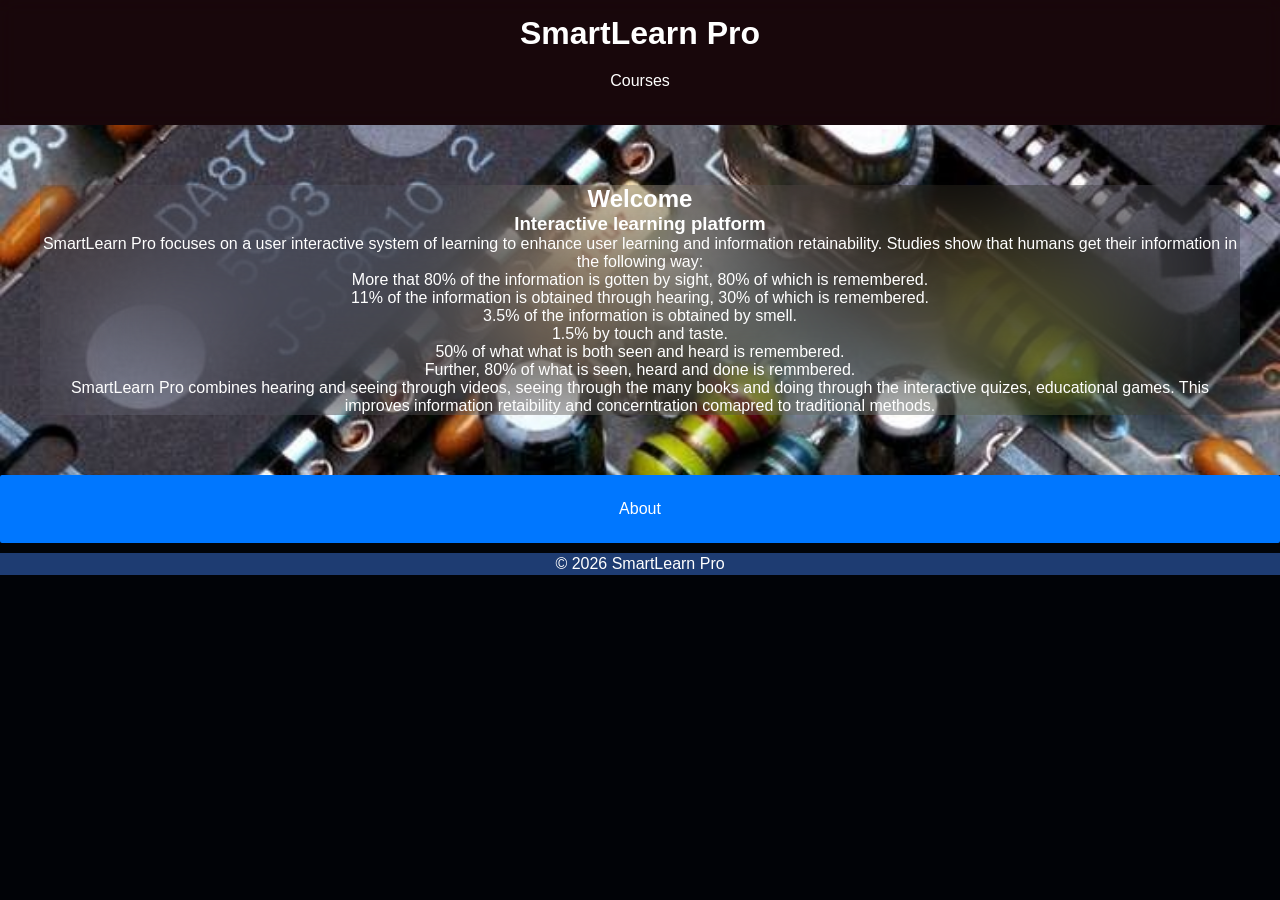
<file: index.html>
<!DOCTYPE html>
<html>
<head>
<title>SmartLearn Pro</title>
<link rel="stylesheet" href="css/style.css">
<script defer src="js/script.js"></script>
</head>
<body>


<header>
    <h1>SmartLearn Pro</h1>
    <nav>
        <a href="courses.html">Courses</a>
    </nav>
</header>

<div class="home-container">
    <div class="home-card">
        <h2>Welcome</h2>
        <h3>Interactive learning platform</h3>

        <p>SmartLearn Pro focuses on a user interactive system of learning to enhance user learning
            and information retainability. Studies show that humans get their information in the
            following way:
            <ul>More that 80% of the information is gotten by sight, 80% of which is remembered.</ul>
            <ul>11% of the information is obtained through hearing, 30% of which is remembered.</ul>
            <ul>3.5% of the information is obtained by smell.</ul>
            <ul>1.5% by touch and taste.</ul>
            <ul>50% of what what is both seen and heard is remembered.</ul>
            <ul>Further, 80% of what is seen, heard and done is remmbered.</ul>
            SmartLearn Pro combines hearing and seeing through videos, seeing through the many books
            and doing through the interactive quizes, educational games. This improves information retaibility
            and concerntration comapred to traditional methods. 
        </p>
    </div>
   

</div>

 <div class="about-button">
      <nav>
          <a href="about.html">About</a>
         
      </nav>
    </div>

<!-- Footer -->
<footer class="footer">
    <p>© 2026 SmartLearn Pro</p>
</footer>


</body>
</html>
</file>
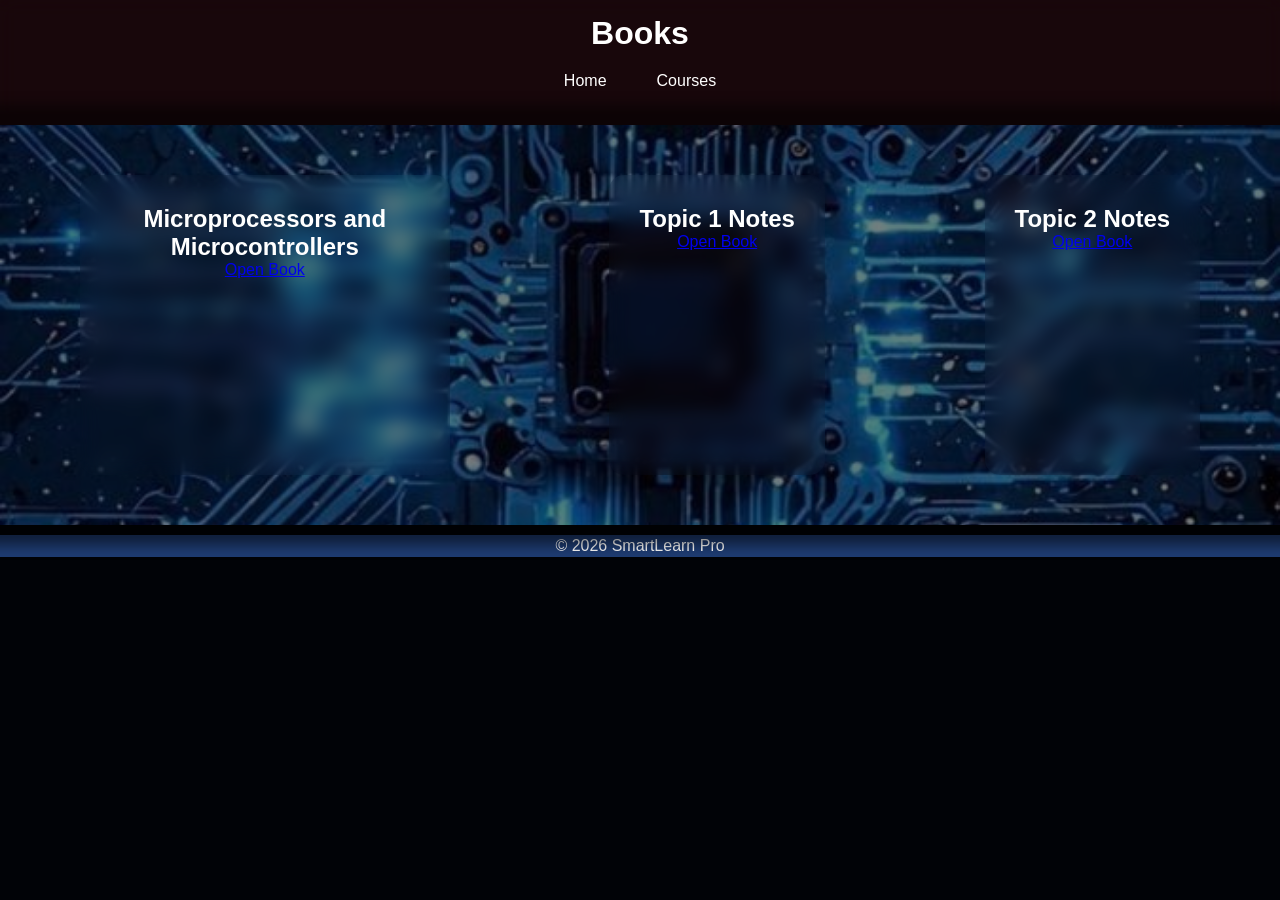
<file: 4130books.html>
<!DOCTYPE html>
<html>

<head>
<title>Books</title>
<link rel="stylesheet" href="css/style.css">
</head>

<body>

<header>
<h1>Books</h1>
<nav>
<a href="index.html">Home</a>
<a href="courses.html">Courses</a>
</nav>
</header>

<div class="books30-container">

<div class="card">
<h2>Microprocessors and Microcontrollers</h2>
<a href="assets/Course Book.pdf" target="_blank">
Open Book
</a>
</div>

<div class="card">
<h2>Topic 1 Notes</h2>
<a href="assets/Topic 1.pdf" target="_blank">
Open Book
</a>
</div>

<div class="card">
<h2>Topic 2 Notes</h2>
<a href="assets/topic 2.pdf" target="_blank">
Open Book
</a>
</div>


</div>

<!-- Footer -->
<footer class="footer">
    <p>© 2026 SmartLearn Pro</p>
</footer>

</body>
</html>
</file>
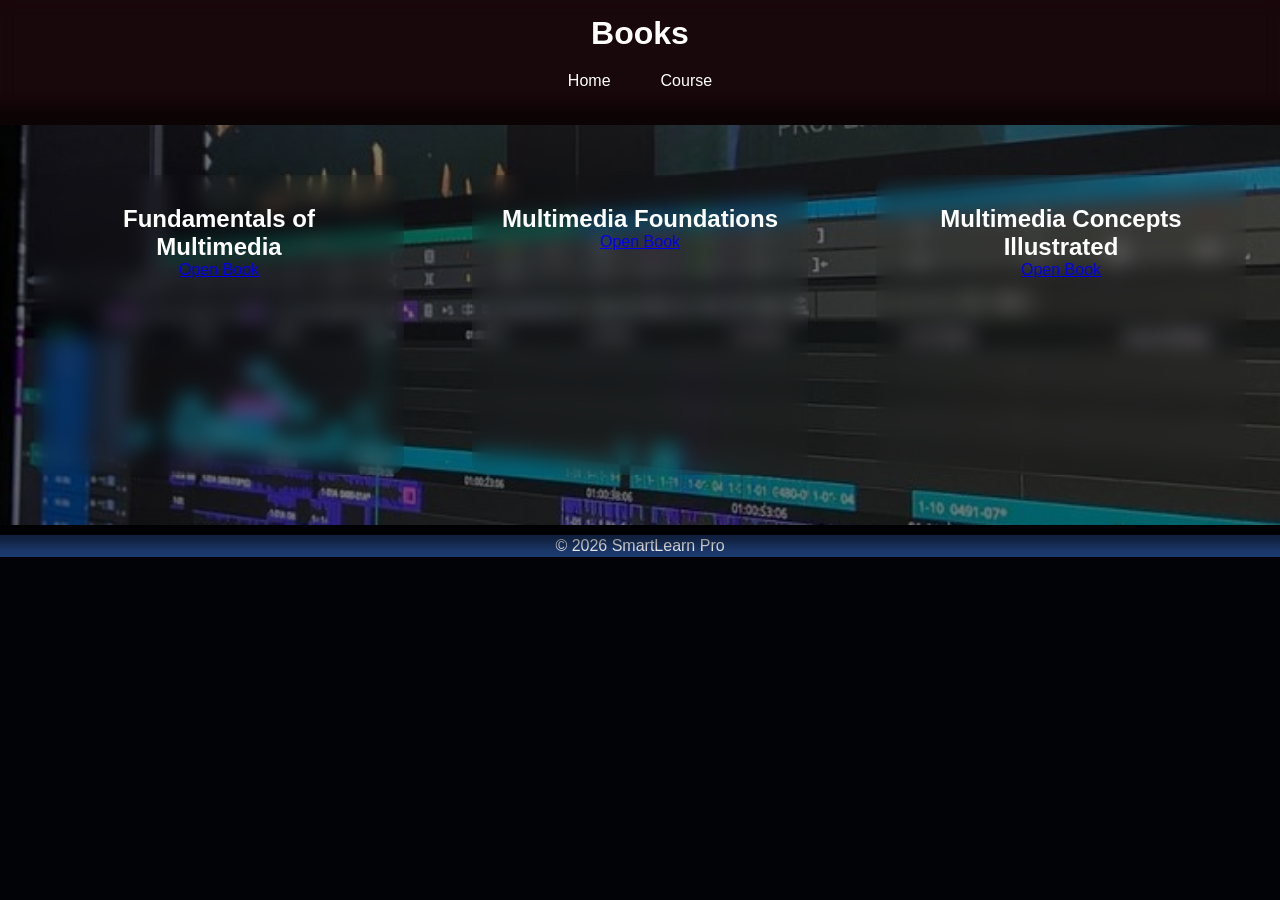
<file: 4745books.html>
<!DOCTYPE html>
<html>

<head>
<title>Books</title>
<link rel="stylesheet" href="css/style.css">
</head>

<body>

<header>
<h1>Books</h1>
<nav>
<a href="index.html">Home</a>
<a href="courses.html">Course</a>
</nav>
</header>

<div class="books45-container">

<div class="card">
<h2>Fundamentals of Multimedia</h2>
<a href="assets/FundamentalsMultimedia.pdf" target="_blank">
Open Book
</a>
</div>

<div class="card">
<h2>Multimedia Foundations</h2>
<a href="assets/MultimediaFoundations.pdf" target="_blank">
Open Book
</a>
</div>

<div class="card">
<h2>Multimedia Concepts Illustrated</h2>
<a href="assets/MultimediaConceptsIllustrated.pdf" target="_blank">
Open Book
</a>
</div>


</div>

<!-- Footer -->
<footer class="footer">
    <p>© 2026 SmartLearn Pro</p>
</footer>

</body>
</html>
</file>
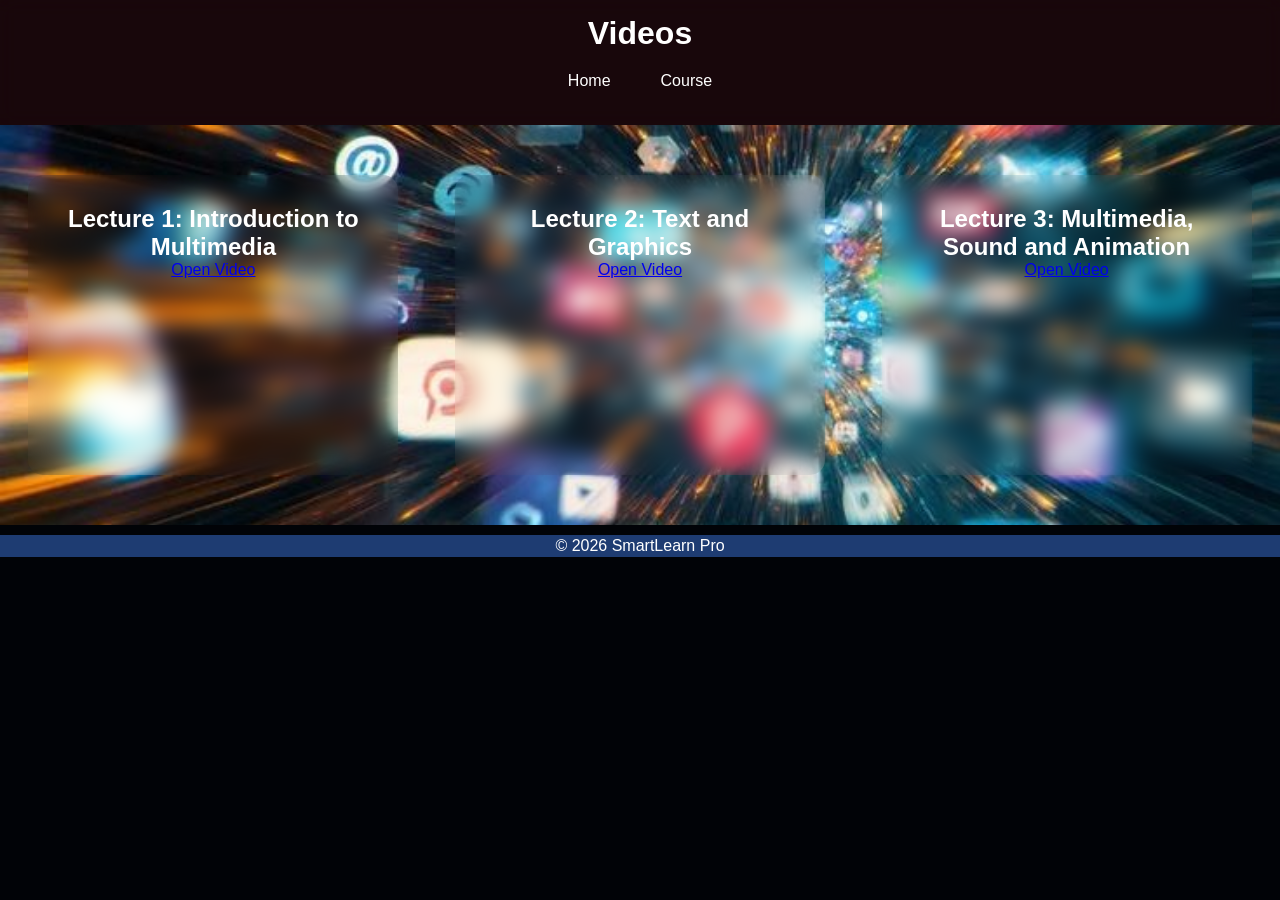
<file: 4745videos.html>
<!DOCTYPE html>
<html>

<head>
<title>Books</title>
<link rel="stylesheet" href="css/style.css">
</head>

<body>

<header>
<h1>Videos</h1>
<nav>
<a href="index.html">Home</a>
<a href="courses.html">Course</a>
</nav>
</header>

<div class="videos45-container">

<div class="card">
<h2>Lecture 1: Introduction to Multimedia</h2>
<a href="https://drive.google.com/file/d/13uJKTSbF2Z5A7ew4BwzGMt3WwwgOA-Mp/view?usp=sharing" target="_blank">
Open Video
</a>
</div>

<div class="card">
<h2>Lecture 2: Text and Graphics</h2>
<a href="https://drive.google.com/file/d/14IAm-ILlyJCiQ6sC8TxzLIHAj4cNirHH/view?usp=sharing" target="_blank">
Open Video
</a>
</div>

<div class="card">
<h2>Lecture 3: Multimedia, Sound and Animation</h2>
<a href="https://drive.google.com/file/d/1OVaYzUvRiyj3aYSPVz2VLsRZGbgBX-v-/view?usp=sharing" target="_blank">
Open Video
</a>
</div>


</div>

<!-- Footer -->
<footer class="footer">
    <p>© 2026 SmartLearn Pro</p>
</footer>

</body>
</html>
</file>
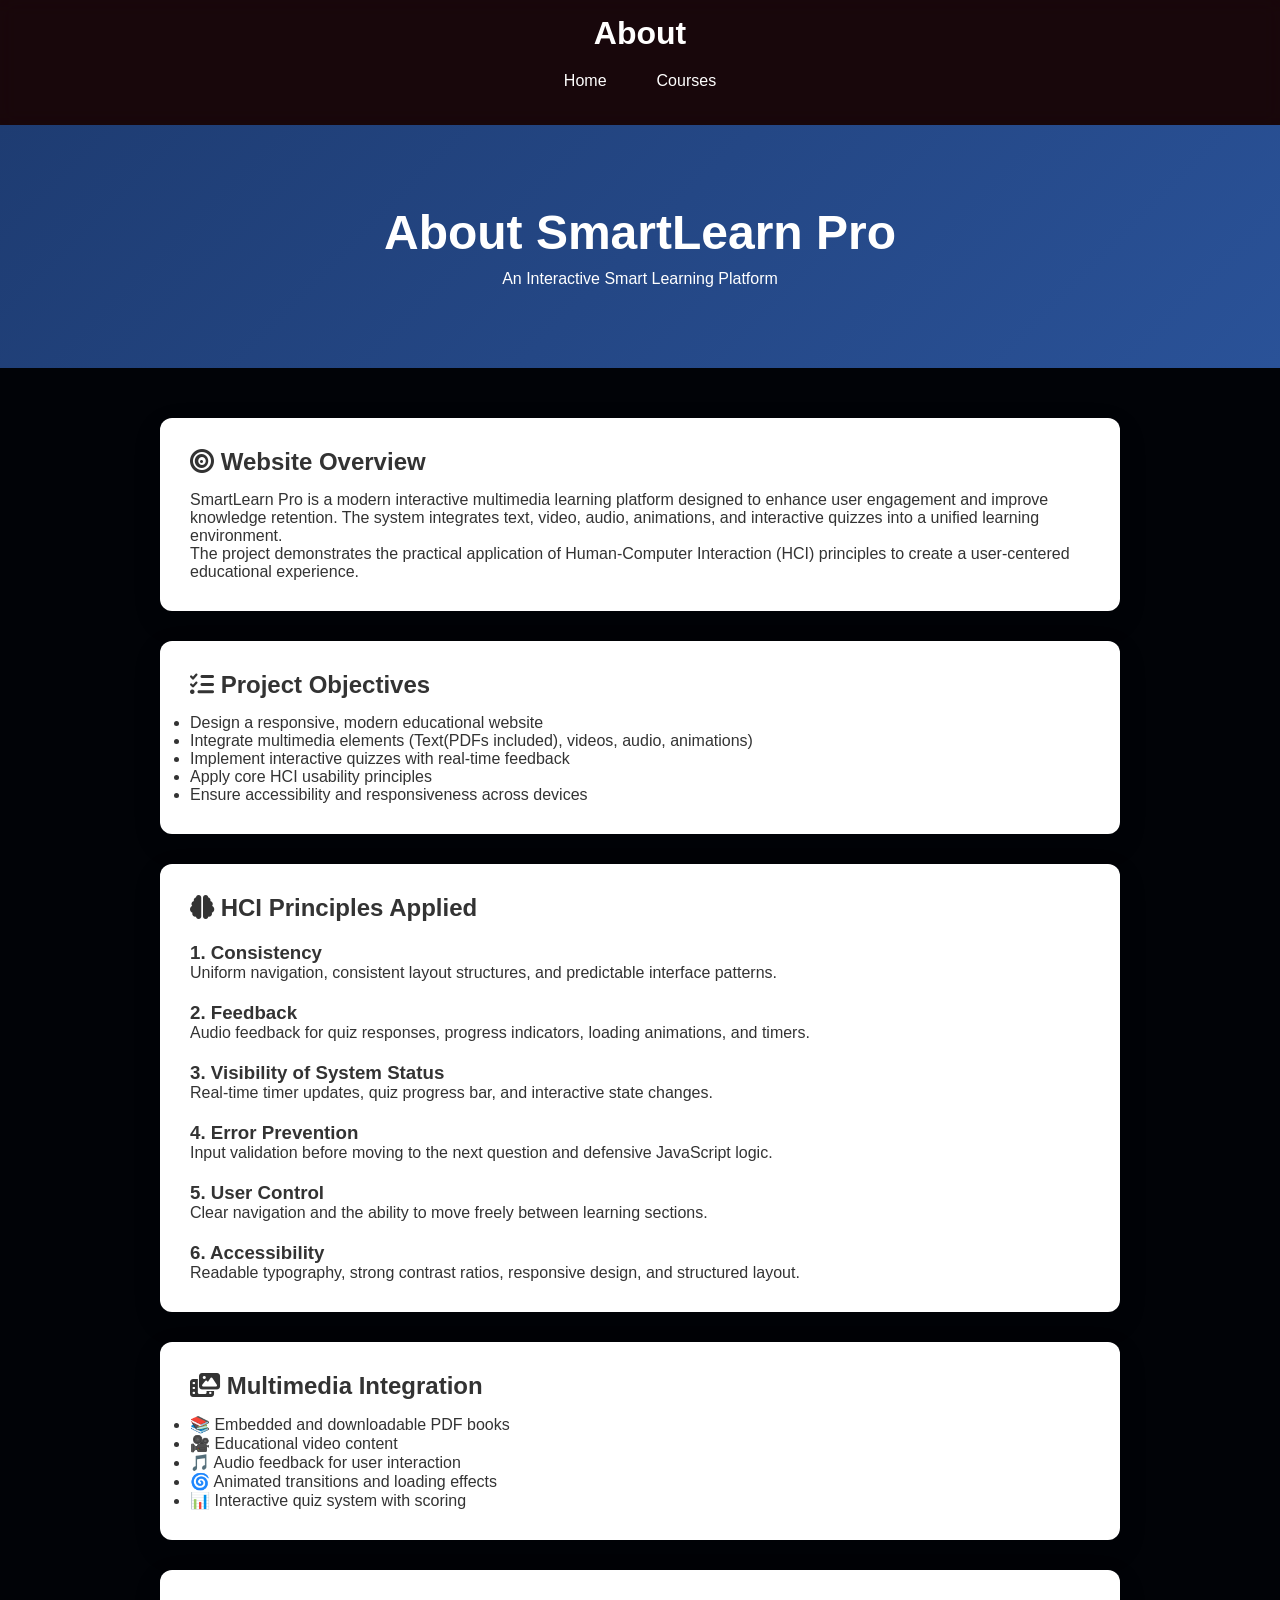
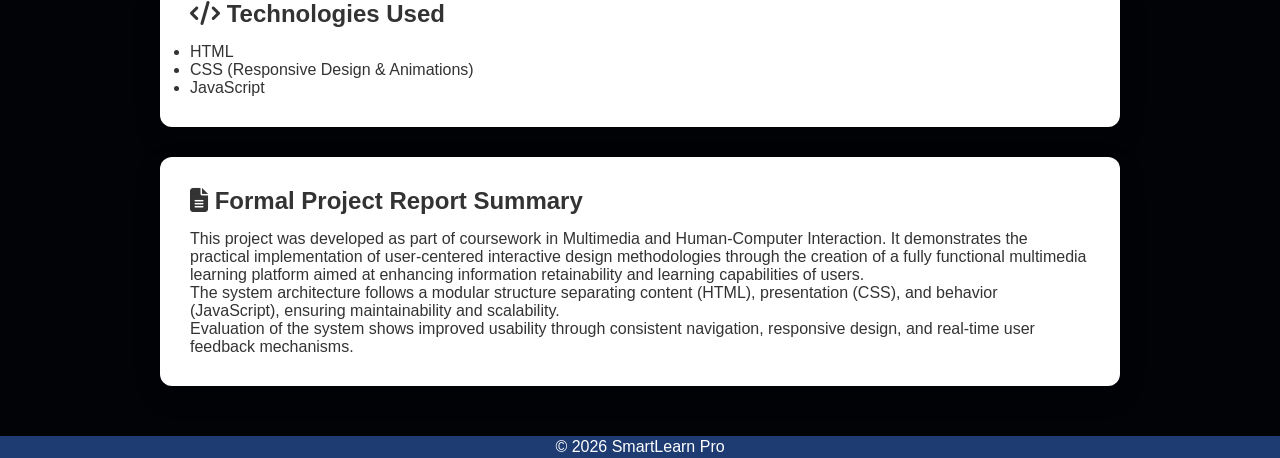
<file: about.html>
<!DOCTYPE html>
<html lang="en">
<head>
<meta charset="UTF-8">
<meta name="viewport" content="width=device-width, initial-scale=1.0">
<title>About | SmartLearn Pro</title>

<link rel="stylesheet" href="css/style.css">

<!-- Google Fonts -->
<link href="https://fonts.googleapis.com/css2?family=Poppins:wght@300;400;600;700&display=swap" rel="stylesheet">

<!-- Font Awesome Icons -->
<link rel="stylesheet" href="https://cdnjs.cloudflare.com/ajax/libs/font-awesome/6.5.0/css/all.min.css">

</head>
<body>

<!-- Navigation -->
<header>
    <h1>About</h1>
    <nav>
        <a href="index.html">Home</a>
        <a href="courses.html">Courses</a>
    </nav>
</header>

<!-- Hero Section -->
<section class="about-hero">
    <h1>About SmartLearn Pro</h1>
    <p>An Interactive Smart Learning Platform</p>
</section>

<!-- Main Content -->
<section class="about-container">

    <!-- Project Overview -->
    <div class="about-card fade-up">
        <h2><i class="fa-solid fa-bullseye"></i> Website Overview</h2>
        <p>
            SmartLearn Pro is a modern interactive multimedia learning platform designed to enhance
            user engagement and improve knowledge retention. The system integrates text, video,
            audio, animations, and interactive quizzes into a unified learning environment.
        </p>
        <p>
            The project demonstrates the practical application of Human-Computer Interaction (HCI)
            principles to create a user-centered educational experience.
        </p>
    </div>

    <!-- Objectives -->
    <div class="about-card fade-up">
        <h2><i class="fa-solid fa-list-check"></i> Project Objectives</h2>
        <ul>
            <li>Design a responsive, modern educational website</li>
            <li>Integrate multimedia elements (Text(PDFs included), videos, audio, animations)</li>
            <li>Implement interactive quizzes with real-time feedback</li>
            <li>Apply core HCI usability principles</li>
            <li>Ensure accessibility and responsiveness across devices</li>
        </ul>
    </div>

    <!-- HCI Principles -->
    <div class="about-card fade-up">
        <h2><i class="fa-solid fa-brain"></i> HCI Principles Applied</h2>

        <h3>1. Consistency</h3>
        <p>Uniform navigation, consistent layout structures, and predictable interface patterns.</p>

        <h3>2. Feedback</h3>
        <p>Audio feedback for quiz responses, progress indicators, loading animations, and timers.</p>

        <h3>3. Visibility of System Status</h3>
        <p>Real-time timer updates, quiz progress bar, and interactive state changes.</p>

        <h3>4. Error Prevention</h3>
        <p>Input validation before moving to the next question and defensive JavaScript logic.</p>

        <h3>5. User Control</h3>
        <p>Clear navigation and the ability to move freely between learning sections.</p>

        <h3>6. Accessibility</h3>
        <p>Readable typography, strong contrast ratios, responsive design, and structured layout.</p>
    </div>

    <!-- Multimedia Integration -->
    <div class="about-card fade-up">
        <h2><i class="fa-solid fa-photo-film"></i> Multimedia Integration</h2>
        <ul>
            <li>📚 Embedded and downloadable PDF books</li>
            <li>🎥 Educational video content</li>
            <li>🎵 Audio feedback for user interaction</li>
            <li>🌀 Animated transitions and loading effects</li>
            <li>📊 Interactive quiz system with scoring</li>
        </ul>
    </div>

    <!-- Technologies -->
    <div class="about-card fade-up">
        <h2><i class="fa-solid fa-code"></i> Technologies Used</h2>
        <ul>
            <li>HTML</li>
            <li>CSS (Responsive Design & Animations)</li>
            <li>JavaScript </li>
        </ul>
    </div>

    <!-- Formal Report Section -->
    <div class="about-card report-section fade-up">
        <h2><i class="fa-solid fa-file-lines"></i> Formal Project Report Summary</h2>

        <p>
            This project was developed as part of coursework in Multimedia and Human-Computer
            Interaction. It demonstrates the practical implementation of user-centered interactive design
            methodologies through the creation of a fully functional multimedia learning platform aimed at enhancing 
            information retainability and learning capabilities of users.
        </p>

        <p>
            The system architecture follows a modular structure separating content (HTML),
            presentation (CSS), and behavior (JavaScript), ensuring maintainability and scalability.
        </p>

        <p>
            Evaluation of the system shows improved usability through consistent navigation,
            responsive design, and real-time user feedback mechanisms.
        </p>
    </div>

</section>

<!-- Footer -->
<footer class="footer">
    <p>© 2026 SmartLearn Pro</p>
</footer>

<!-- Animation Script -->
<script>
const cards = document.querySelectorAll(".fade-up");

window.addEventListener("scroll", () => {
    cards.forEach(card => {
        const position = card.getBoundingClientRect().top;
        const screenHeight = window.innerHeight;

        if (position < screenHeight - 100) {
            card.classList.add("show");
        }
    });
});
</script>

</body>
</html>
</file>
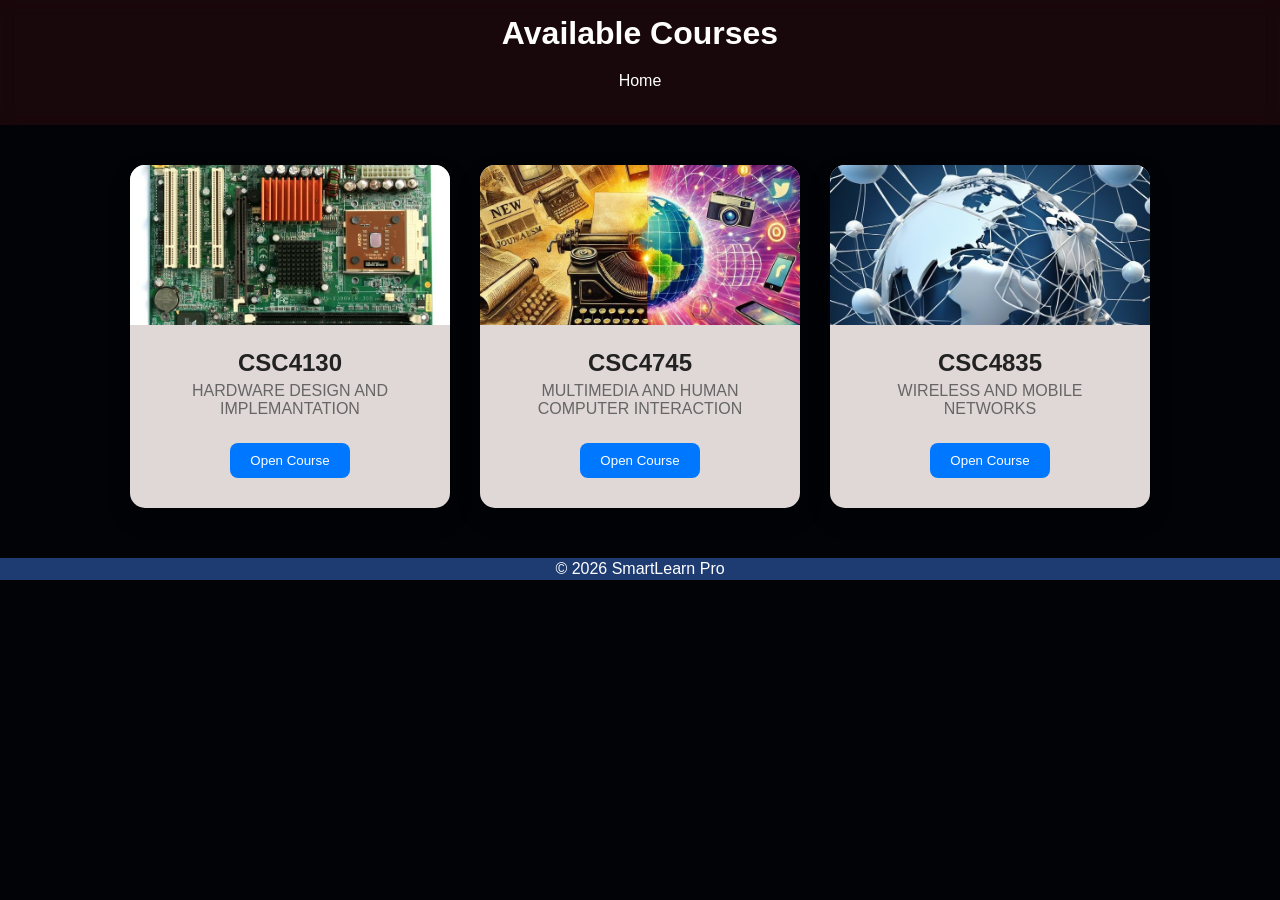
<file: courses.html>
<!DOCTYPE html>
<html>
<head>
<title>Courses</title>

<link rel="stylesheet" href="css/style.css">

</head>

<body>

<header>
    <h1>Available Courses</h1>

    <nav>
        <a href="index.html">Home</a>
        
    </nav>
</header>


<div class="courses-grid">

    <!-- CSC4130 -->
    <div class="course-card">

        <img src="assets/systems.jpg" alt="CSC4130">

        <div class="course-info">
            <h2>CSC4130</h2>
            <p>HARDWARE DESIGN AND IMPLEMANTATION</p>

            <a href="csc4130.html">
                <button>Open Course</button>
            </a>
        </div>

    </div>


    <!-- CSC4745 -->
    <div class="course-card">

        <img src="assets/multimedia.jpg" alt="CSC4745">

        <div class="course-info">
            <h2>CSC4745</h2>
            <p>MULTIMEDIA AND HUMAN COMPUTER INTERACTION</p>

            <a href="csc4745.html">
                <button>Open Course</button>
            </a>
        </div>

    </div>


    <!-- CSC4835 -->
    <div class="course-card">

        <img src="assets/network.jpg" alt="CSC4835">

        <div class="course-info">
            <h2>CSC4835</h2>
            <p>WIRELESS AND MOBILE NETWORKS</p>

            <a href="csc4835.html">
                <button>Open Course</button>
            </a>
        </div>

    </div>

</div>

<!-- Footer -->
<footer class="footer">
    <p>© 2026 SmartLearn Pro</p>
</footer>


</body>
</html>
</file>
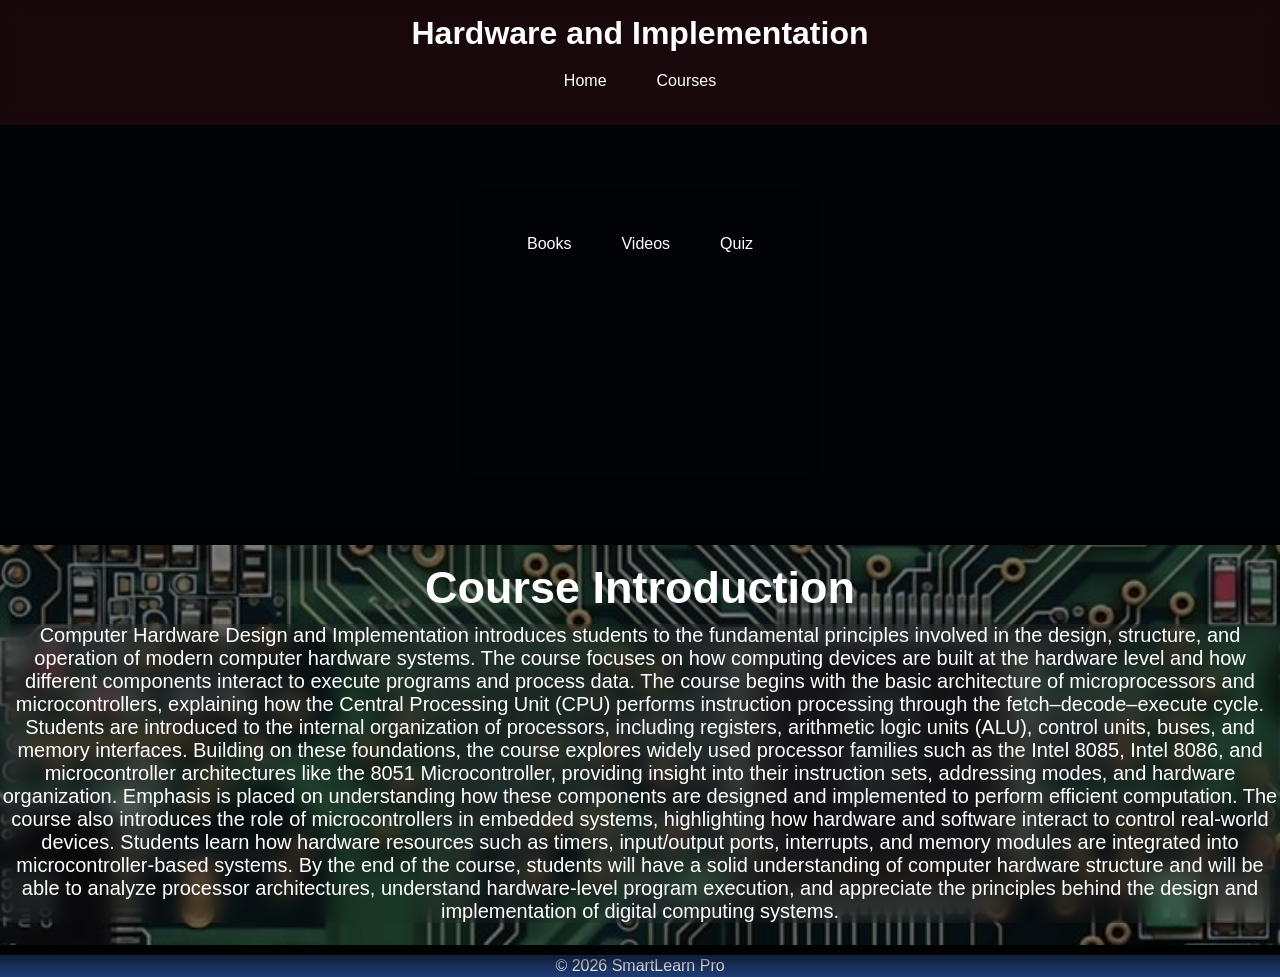
<file: csc4130.html>
<!DOCTYPE html>
<html>
<head>
<title>Hardware and Implementation</title>
<link rel="stylesheet" href="css/style.css">
<script defer src="js/csc4130.js"></script>
</head>
<body>

<header>
    <h1>Hardware and Implementation</h1>
    <nav>
        <a href="index.html">Home</a>
        <a href="courses.html">Courses</a>
    </nav>
</header>

<div class="container">
    <div class="card">
        
        <nav>
            <a href="4130books.html">Books</a>
            <a href="4130videos.html">Videos</a>
            <a href="csc4130quiz.html">Quiz</a>
        </nav>
        
    </div>
</div>

<div class="intro-container">
    <div class="intro-card">
        <h3>Course Introduction</h3>
     <P>  Computer Hardware Design and Implementation introduces students to the 
        fundamental principles involved in the design, structure, and operation 
        of modern computer hardware systems. The course focuses on how computing 
        devices are built at the hardware level and how different components 
        interact to execute programs and process data.
        The course begins with the basic architecture of microprocessors and 
        microcontrollers, explaining how the Central Processing Unit (CPU) performs 
        instruction processing through the fetch–decode–execute cycle. Students are 
        introduced to the internal organization of processors, including registers, 
        arithmetic logic units (ALU), control units, buses, and memory interfaces.
        Building on these foundations, the course explores widely used processor 
        families such as the Intel 8085, Intel 8086, and microcontroller architectures 
        like the 8051 Microcontroller, providing insight into their instruction sets, 
        addressing modes, and hardware organization. Emphasis is placed on understanding 
        how these components are designed and implemented to perform efficient computation.
        The course also introduces the role of microcontrollers in embedded systems, 
        highlighting how hardware and software interact to control real-world devices. 
        Students learn how hardware resources such as timers, input/output ports, 
        interrupts, and memory modules are integrated into microcontroller-based systems.
        By the end of the course, students will have a solid understanding of computer 
        hardware structure and will be able to analyze processor architectures, understand 
        hardware-level program execution, and appreciate the principles behind the design and 
        implementation of digital computing systems.
     </P>
    </div>

</div>

<!-- Footer -->
<footer class="footer">
    <p>© 2026 SmartLearn Pro</p>
</footer>

</body>
</html>
</file>
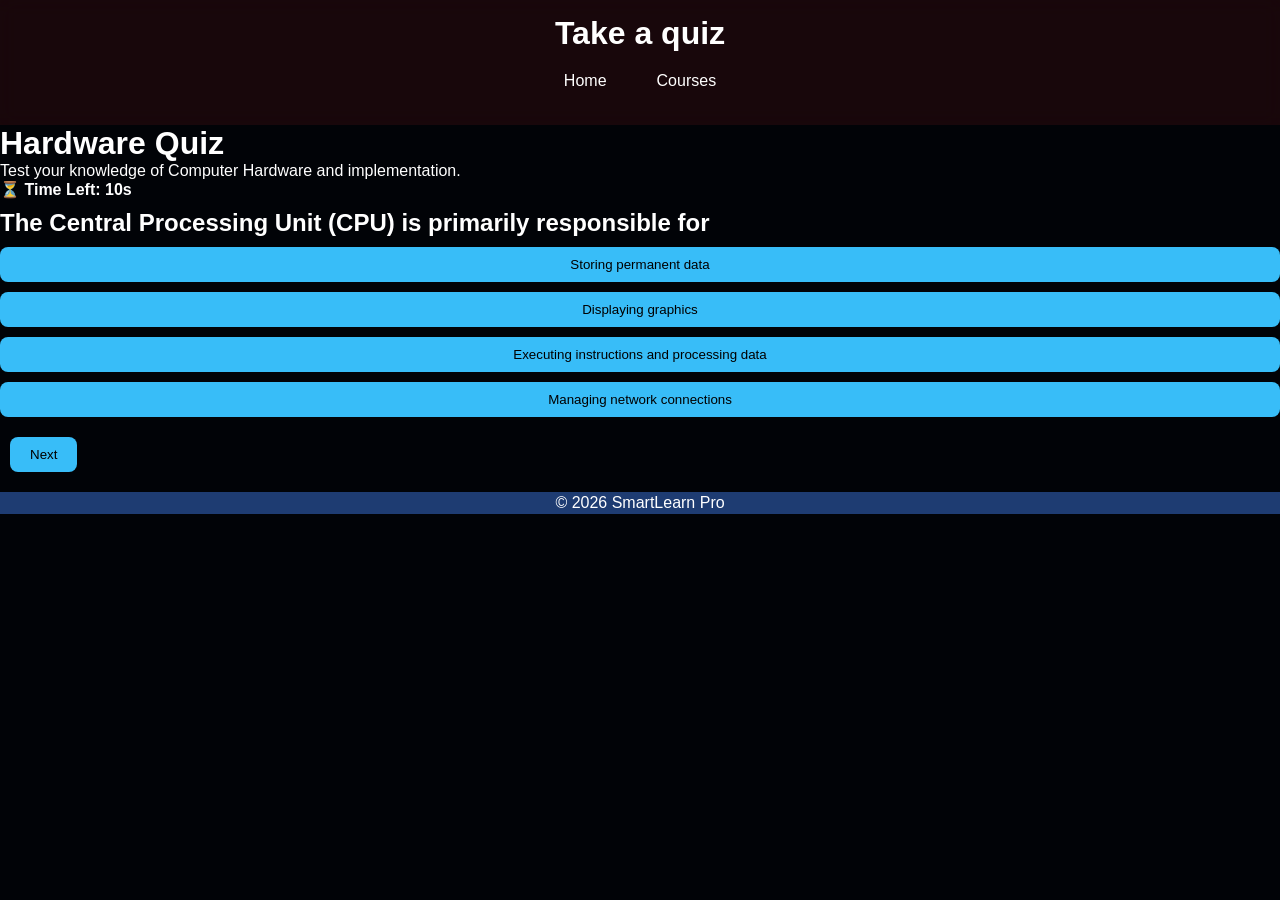
<file: csc4130quiz.html>
<!DOCTYPE html>
<html lang="en">
<head>
    <meta charset="UTF-8">
    <title>Hardware and implementation Quiz</title>
    <meta name="viewport" content="width=device-width, initial-scale=1.0">

    <!-- Google Font -->
    <link href="https://fonts.googleapis.com/css2?family=Poppins:wght@300;400;600&display=swap" rel="stylesheet">

    <!-- Main CSS -->
    <link rel="stylesheet" href="css/style.css">
</head>
<body>

    <!-- Navigation -->
<header>
    <h1>Take a quiz</h1>
    <nav>
        <a href="index.html">Home</a>
        <a href="courses.html">Courses</a>
    </nav>
</header>

<div class="progress-container">
    <div class="progress-bar" id="progressBar"></div>
</div>



    <!-- Main Quiz Section -->
    <main class="quiz-wrapper">

        <div class="quiz-card fade-in" id="quiz-container">

            <!-- Header -->
            <div class="quiz-header">
                <h1>Hardware Quiz</h1>
                <p>Test your knowledge of Computer Hardware and implementation.</p>
            </div>

            <!-- Progress Bar -->
            <div class="progress-bar">
                <div id="progress"></div>
            </div>

            <!-- Timer -->
            <div class="timer">
                ⏳ Time Left: <span id="timer">15</span>s
            </div>

            <!-- Question Area -->
            <div class="question-section">
                <h2 id="question">Loading question...</h2>
                <div id="options" class="options-container"></div>
            </div>

            <!-- Controls -->
            <div class="controls">
                <button id="nextBtn" class="btn-primary">Next</button>
            </div>

        </div>

    </main>

    <!-- Audio Elements -->
    <audio id="correctSound">
     <source src="assets/correct.mp3" type="audio/mp3">
    </audio>

    <audio id="wrongSound">
     <source src="assets/wrong.mp3" type="audio/mp3">
    </audio>

    <!-- JavaScript -->
    <script src="js/csc4130.js"></script>
    
<!-- Footer -->
<footer class="footer">
    <p>© 2026 SmartLearn Pro</p>
</footer>

</body>
</html>
</file>
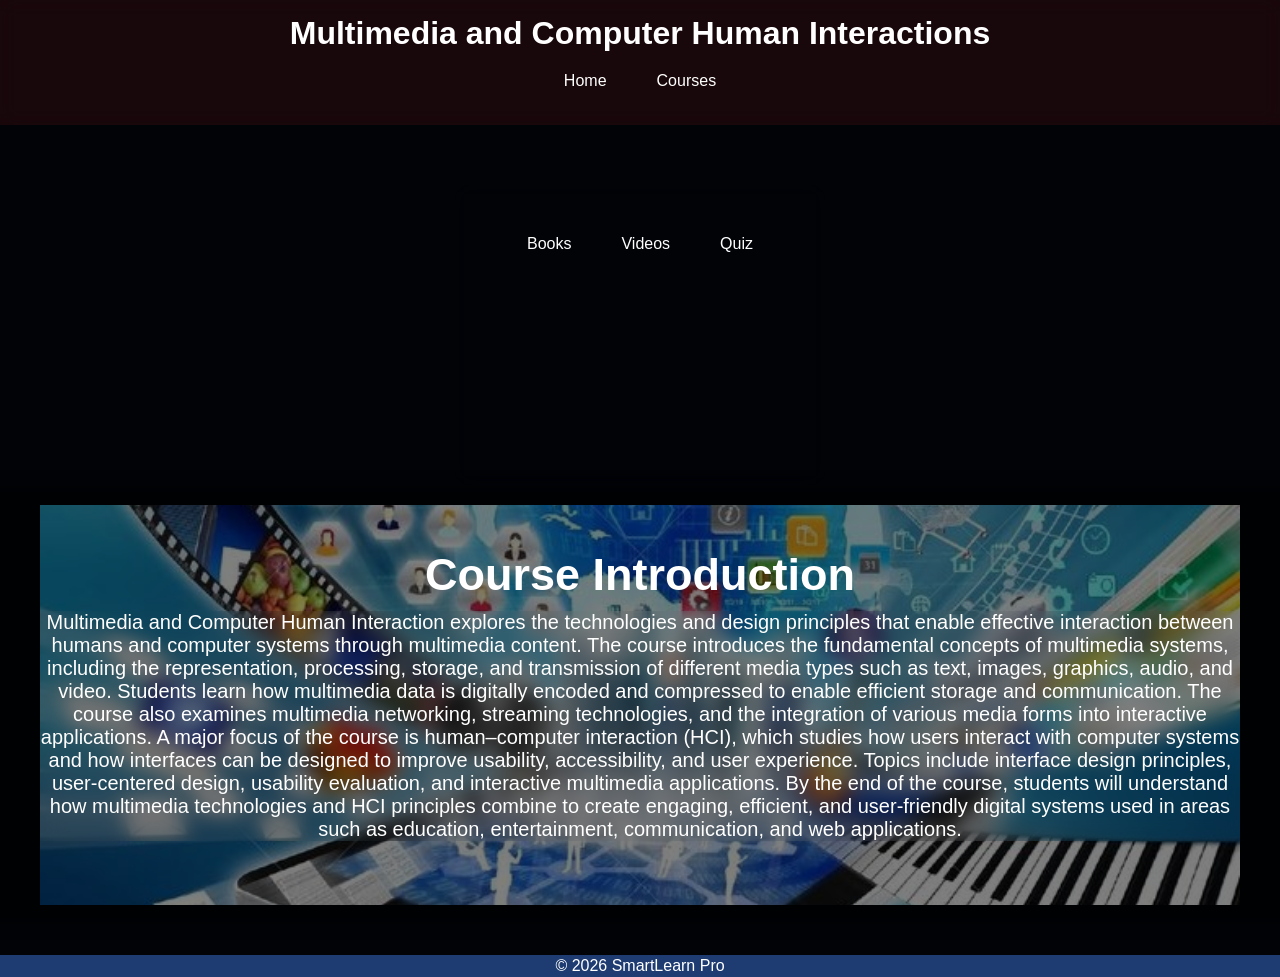
<file: csc4745.html>
<!DOCTYPE html>
<html>
<head>
<title>Multimedia and Human Computer Interaction</title>
<link rel="stylesheet" href="css/style.css">
<script defer src="js/script.js"></script>
</head>
<body>

<header>
    <h1>Multimedia and Computer Human Interactions</h1>
    <nav>
        <a href="index.html">Home</a>
        <a href="courses.html">Courses</a>
    </nav>
</header>

<div class="container">
    <div class="card">
        
        <nav>
            <a href="4745books.html">Books</a>
            <a href="4745videos.html">Videos</a>
            <a href="csc4745quiz.html">Quiz</a>
        </nav>

    </div>

    <div class="mm-container">
        <div class="mm-card">

         <h3>Course Introduction</h3>
         <p>Multimedia and Computer Human Interaction explores the technologies and design principles 
            that enable effective interaction between humans and computer systems through multimedia 
            content. The course introduces the fundamental concepts of multimedia systems, including 
            the representation, processing, storage, and transmission of different media types such as 
            text, images, graphics, audio, and video.
            Students learn how multimedia data is digitally encoded and compressed to enable efficient 
            storage and communication. The course also examines multimedia networking, streaming 
            technologies, and the integration of various media forms into interactive applications.
            A major focus of the course is human–computer interaction (HCI), which studies how users 
            interact with computer systems and how interfaces can be designed to improve usability, 
            accessibility, and user experience. Topics include interface design principles, user-centered 
            design, usability evaluation, and interactive multimedia applications.
            By the end of the course, students will understand how multimedia technologies and HCI 
            principles combine to create engaging, efficient, and user-friendly digital systems used in areas 
            such as education, entertainment, communication, and web applications.
         </p>

    </div>

    </div>
</div>

<!-- Footer -->
<footer class="footer">
    <p>© 2026 SmartLearn Pro</p>
</footer>

</body>
</html>
</file>
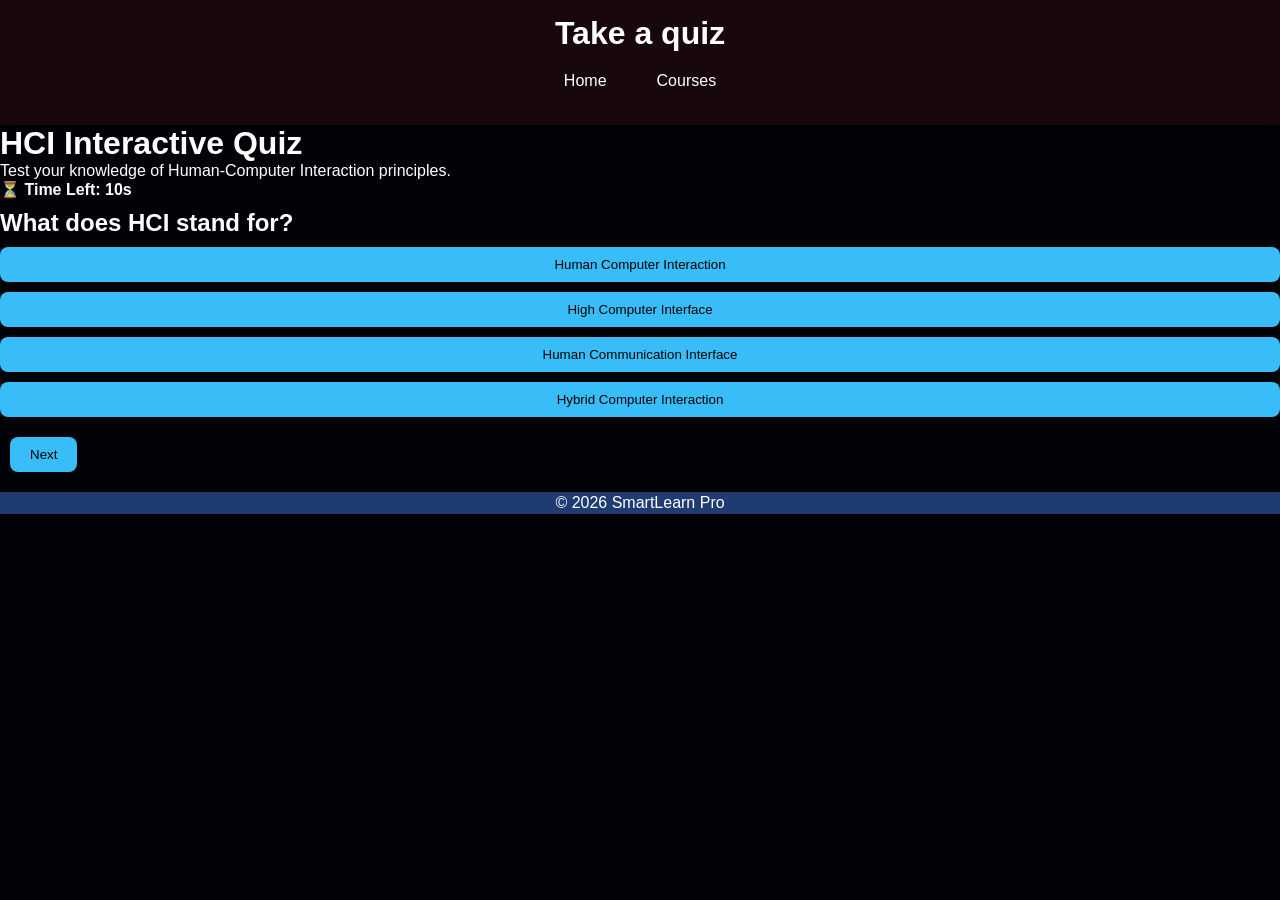
<file: csc4745quiz.html>
<!DOCTYPE html>
<html lang="en">
<head>
    <meta charset="UTF-8">
    <title>HCI Interactive Quiz</title>
    <meta name="viewport" content="width=device-width, initial-scale=1.0">

    <!-- Google Font -->
    <link href="https://fonts.googleapis.com/css2?family=Poppins:wght@300;400;600&display=swap" rel="stylesheet">

    <!-- Main CSS -->
    <link rel="stylesheet" href="css/style.css">
</head>
<body>

    <!-- Navigation -->
<header>
    <h1>Take a quiz</h1>
    <nav>
        <a href="index.html">Home</a>
        <a href="courses.html">Courses</a>
    </nav>
</header>

<div class="progress-container">
    <div class="progress-bar" id="progressBar"></div>
</div>



    <!-- Main Quiz Section -->
    <main class="quiz-wrapper">

        <div class="quiz-card fade-in" id="quiz-container">

            <!-- Header -->
            <div class="quiz-header">
                <h1>HCI Interactive Quiz</h1>
                <p>Test your knowledge of Human-Computer Interaction principles.</p>
            </div>

            <!-- Progress Bar -->
            <div class="progress-bar">
                <div id="progress"></div>
            </div>

            <!-- Timer -->
            <div class="timer">
                ⏳ Time Left: <span id="timer">15</span>s
            </div>

            <!-- Question Area -->
            <div class="question-section">
                <h2 id="question">Loading question...</h2>
                <div id="options" class="options-container"></div>
            </div>

            <!-- Controls -->
            <div class="controls">
                <button id="nextBtn" class="btn-primary">Next</button>
            </div>

        </div>

    </main>

    <!-- Audio Elements -->
    <audio id="correctSound">
     <source src="assets/correct.mp3" type="audio/mp3">
    </audio>

    <audio id="wrongSound">
     <source src="assets/wrong.mp3" type="audio/mp3">
    </audio>

    <!-- JavaScript -->
    <script src="js/script.js"></script>
    
<!-- Footer -->
<footer class="footer">
    <p>© 2026 SmartLearn Pro</p>
</footer>

</body>
</html>
</file>
<file: css/style.css>
* {
    margin: 0;
    padding: 0;
    box-sizing: border-box;
    font-family: 'Segoe UI', sans-serif;
}

body {
    background: linear-gradient(135deg, #010307, #010307);
    color: white;
    min-height: 100vh;
}


header {
    background: rgba(231, 52, 52, 0.1);
    backdrop-filter: blur(10px);
    padding: 15px;
    text-align: center;
}

nav {
    display: flex;
    justify-content: center;
    gap: 20px;
    padding: 10px;
}

nav a {
    color: white;
    text-decoration: none;
    padding: 10px 15px;
    transition: 0.3s;
}

nav a:hover {
    background: rgba(255,255,255,0.2);
    border-radius: 8px;
}

.container { /* Section with 'Books, Courses.. */
    padding: 40px;
    text-align: center;
}

.card {
    background-color:none;
    padding: 30px;
    border-radius: 15px;
    margin: 20px auto;
    max-width: 370px;
    height: 300px;
    backdrop-filter: blur(10px);
}

button {
    padding: 10px 20px;
    border: none;
    border-radius: 8px;
    background: #38bdf8;
    color: black;
    cursor: pointer;
    margin: 10px;
    transition: 0.3s;
}

button:hover {
    transform: scale(1.05);
}


.video-card{

    width:350px;
    margin:20px;

    background:black;
    border-radius:12px;

    box-shadow:0 10px 25px rgba(0,0,0,0.15);

    overflow:hidden;
    text-align:center;

}


.preview-video{

    width:100%;
    height:200px;

    object-fit:cover;

    cursor:pointer;

}



.course-video{

    width:100%;
    border-radius:10px;

}


@media (max-width: 768px) {
    nav {
        flex-direction: column;
    }
}

/* Fade In Animation */
.fade-in {
    animation: fadeIn 0.8s ease-in;
}

@keyframes fadeIn {
    from { opacity: 0; transform: translateY(15px); }
    to { opacity: 1; transform: translateY(0); }
}



/* Question Container */
.question-container {
    position: relative;
    min-height: 220px;
    transition: 0.4s ease;
}

/* Morph Animations */
.slide-out {
    animation: slideOut 0.4s forwards;
}

.slide-in {
    animation: slideIn 0.4s forwards;
}

@keyframes slideOut {
    to {
        opacity: 0;
        transform: translateX(-40px);
    }
}

@keyframes slideIn {
    from {
        opacity: 0;
        transform: translateX(40px);
    }
    to {
        opacity: 1;
        transform: translateX(0);
    }
}

/* Option Styling */
.option {
    display: block;
    margin: 8px 0;
    padding: 8px;
    border-radius: 6px;
    cursor: pointer;
    transition: 0.3s;
}

.option:hover {
    background: rgba(255,255,255,0.2);
}

.correct {
    background: #16a34a !important;
}

.wrong {
    background: #dc2626 !important;
}




/* Timer */
.timer {
    font-weight: bold;
    margin-bottom: 10px;
}
.fade-in {
    opacity: 1;
    transition: opacity 0.3s ease-in-out;
}

.fade-out {
    opacity: 0;
    transition: opacity 0.3s ease-in-out;
}

.option-btn {
    display: block;
    margin: 10px 0;
    padding: 10px;
    width: 100%;
    cursor: pointer;
}

.option-btn.selected {
    background-color: #4CAF50;
    color: white;
}

/* About Page Styling */

.about-hero {
    background: linear-gradient(135deg, #1e3c72, #2a5298);
    color: white;
    text-align: center;
    padding: 80px 20px;
}

.about-hero h1 {
    font-size: 3rem;
    margin-bottom: 10px;
}

.about-container {
    max-width: 1000px;
    margin: 50px auto;
    padding: 0 20px;
}

.about-card {
    background: white;
    color: #333;
    padding: 30px;
    margin-bottom: 30px;
    border-radius: 12px;
    box-shadow: 0 10px 30px rgba(0,0,0,0.1);
    transform: translateY(40px);
    opacity: 0;
    transition: all 0.6s ease;
}

.about-card h2 {
    margin-bottom: 15px;
}

.about-card h3 {
    margin-top: 20px;
}

.fade-up.show {
    transform: translateY(0);
    opacity: 1;
}

.footer {
    background: #1e3c72;
    color: white;
    text-align: center;
    padding: 2px;
    margin-top: 10px;
}




/* GRID */

.courses-grid{

    display: grid;
    grid-template-columns: repeat(auto-fit, minmax(260px, 1fr));
    gap: 30px;

    padding: 40px;
    max-width: 1100px;
    margin: auto;

}


/* Courses Card */

.course-card{

    background: rgb(224, 215, 215);
    border-radius: 15px;

    overflow: hidden;

    box-shadow: 0 10px 25px rgba(0,0,0,0.15);

    transition: 0.3s;

}


/* Courses CARD HOVER */

.course-card:hover{

    transform: translateY(-8px);
    box-shadow: 0 15px 35px rgba(0,0,0,0.2);

}


/* COURSE IMAGE */

.course-card img{

    width: 100%;
    height: 160px;

    object-fit: cover;

}


/* COURSE INFO */

.course-info{

    padding: 20px;
    text-align: center;

}


.course-info h2{

    color: #222;
    margin-bottom: 5px;

}


.course-info p{

    color: #666;
    margin-bottom: 15px;

}


/* BUTTON */

.course-info button{

    background: #0077ff;
    color: white;

    border: none;

    padding: 10px 20px;
    border-radius: 8px;

    cursor: pointer;

}


.course-info button:hover{

    background: #005edb;

}

.intro-container{ /* 4130 */

    background-image: url("../assets/sysimg3.jpg");

    background-size: cover;
    background-position: center;
    background-repeat: no-repeat;

    height: 400px;

    display: flex;
    justify-content: center;
    align-items: center;

    text-align: center;
    color: white;

    position: relative;
}


/* Dark overlay to make text readable */

.intro-container::before{ /* 4130 */

    content: "";
    position: absolute;

    top: 0;
    left: 0;

    width: 100%;
    height: 100%;

    background: rgba(0,0,0,0.5);

    filter: blur(6px);

    transform: scale(1.1); /* prevents blur edges */

}


/* Text container */

.intro-card{ /* 4130 */

    position: relative; 
    z-index: 2;

}


.intro-card h3{ /* 4130 */

    font-size: 45px;
    margin-bottom: 10px;
    margin-top: 15px;

}


.intro-card p{ /* 4130 */

    font-size: 20px;
    margin-bottom: 20px;
    backdrop-filter: blur(10px);

}

.books30-container{ /* 4130 books page */

    background-image: url("../assets/sysimg2.jpg");

    background-size: cover;
    background-position: center;
    background-repeat: no-repeat;

    height: 400px;

    display: flex;
    justify-content: center;
    align-items: center;

    text-align: center;
    color: white;

    position: relative;
}


/* Dark overlay to make text readable */

.books30-container::before{

    content: "";
    position: absolute;

    top: 0;
    left: 0;

    width: 100%;
    height: 100%;

    background: rgba(0,0,0,0.5);

    filter: blur(6px);

    transform: scale(1.1); /* prevents blur edges */

}

.home-container { /* Home page */
    background-image: url("../assets/sysimg4.jpg");

    background-size: cover;
    background-position: center;
    background-repeat: no-repeat;

    padding: 40px;
    text-align: center;
}

.home-card {
   
    padding: none;
    border-radius: none;
    margin: 20px auto;
    backdrop-filter: blur(60px);
}

.about-button{
    padding: 5px;
    border-radius: 2px;
    background-color: #0077ff;
    
}

.mm-container{ /* 4745 */

    background-image: url("../assets/mm1.jpg");

    background-size: cover;
    background-position: center;
    background-repeat: no-repeat;

    height: 400px;

    display: flex;
    justify-content: center;
    align-items: center;

    text-align: center;
    color: white;

    position: relative;
}


/* Dark overlay to make text readable */

.mm-container::before{

    content: "";
    position: absolute;

    top: 0;
    left: 0;

    width: 100%;
    height: 100%;

    background: rgba(0,0,0,0.5);

    filter: blur(6px);

    transform: scale(1.1); /* prevents blur edges */

}


/* Text container */

.mm-card{

    position: relative; 
    z-index: 2;

}


.mm-card h3{

    font-size: 45px;
    margin-bottom: 10px;

}


.mm-card p{

    font-size: 20px;
    margin-bottom: 20px;
    backdrop-filter: blur(10px);

}

.books45-container{ /* 4745 books */

    background-image: url("../assets/mm2.jpg");

    background-size: cover;
    background-position: center;
    background-repeat: no-repeat;

    height: 400px;

    display: flex;
    justify-content: center;
    align-items: center;

    text-align: center;
    color: white;

    position: relative;
}


/* Dark overlay to make text readable */

.books45-container::before{

    content: "";
    position: absolute;

    top: 0;
    left: 0;

    width: 100%;
    height: 100%;

    background: rgba(0,0,0,0.5);

    filter: blur(6px);

    transform: scale(1.1); /* prevents blur edges */

}

.videos45-container{ /* 4745 videos */

    background-image: url("../assets/mm3.jpg");

    background-size: cover;
    background-position: center;
    background-repeat: no-repeat;

    height: 400px;

    display: flex;
    justify-content: center;
    align-items: center;

    text-align: center;
    color: white;

    position: relative;
}


/* Dark overlay to make text readable */

.videos5-container::before{

    content: "";
    position: absolute;

    top: 0;
    left: 0;

    width: 100%;
    height: 100%;

    background: rgba(0,0,0,0.5);

    filter: blur(6px);

    transform: scale(1.1); /* prevents blur edges */

}
</file>
